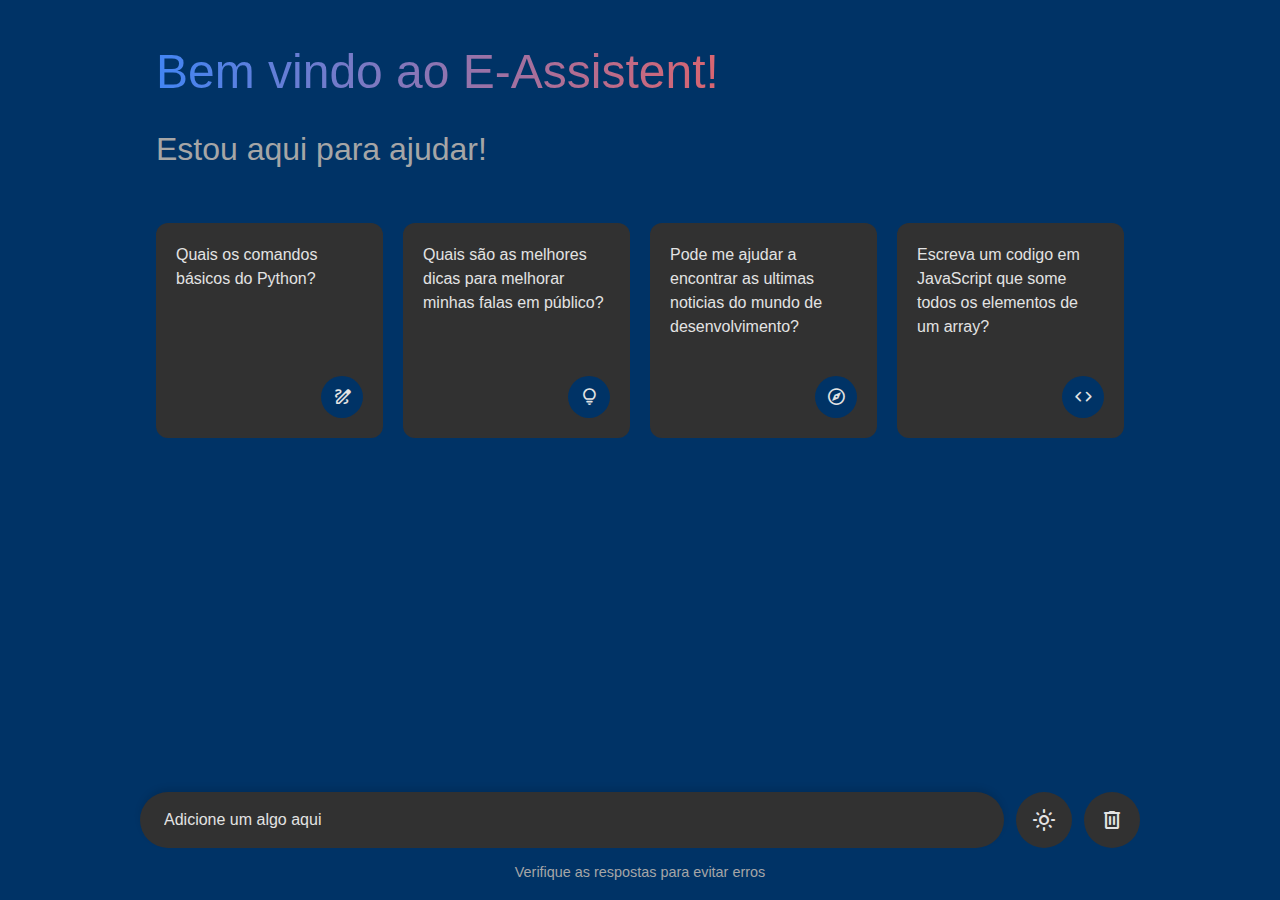
<file: index.html>
<!DOCTYPE html>
<html lang="pt-br">
<head>
    <meta charset="UTF-8">
    <meta name="viewport" content="width=device-width, initial-scale=1.0">
    <title>Chat Bot</title>
    <link rel="stylesheet" href="https://fonts.googleapis.com/css2?family=Material+Symbols+Rounded:opsz,wght,FILL,GRAD@24,400,0,0" />
    <link rel="stylesheet" href="style.css">
</head>
<body>
    <header class="header">
        <h2 class="title">Bem vindo ao E-Assistent!</h2>
        <h4 class="subtitle">Como posso te ajudar hoje?</h4>

        <ul class="suggestion-list">
            <li class="suggestion">
                <h4 class="text">Quais os comandos básicos do Python?</h4>
                <span class="icon material-symbols-rounded">draw</span>
            </li>
            <li class="suggestion">
                <h4 class="text">Quais são as melhores dicas para melhorar minhas falas em público?</h4>
                <span class="icon material-symbols-rounded">lightbulb</span>
            </li>
            <li class="suggestion">
                <h4 class="text">Pode me ajudar a encontrar as ultimas noticias do mundo de desenvolvimento?</h4>
                <span class="icon material-symbols-rounded">explore</span>
                
            </li>
            <li class="suggestion">
                <h4 class="text">Escreva um codigo em JavaScript que some todos os elementos de um array?</h4>
                <span class="icon material-symbols-rounded">code</span>
            </li>
        </ul>
    </header>

    <div class="chat-list"></div>

    <div class="typing-area">
        <form action="#" class="typing-form">
            <div class="input-wrapper">
                <input type="text" placeholder="Adicione um algo aqui" class="typing-input" required>
                <button class="icon material-symbols-rounded">send</button>
            </div>
            <div class="action-buttons">
                <span id="toggle-theme-button" class="icon material-symbols-rounded">light_mode</span>
                <span id="delete-chat-button" class="icon material-symbols-rounded">delete</span>
            </div>
        </form>
        <p class="disclaimer-text">
            Verifique as respostas para evitar erros
        </p>
    </div>

    <script src="script.js"></script>
</body>
</html>
</file>
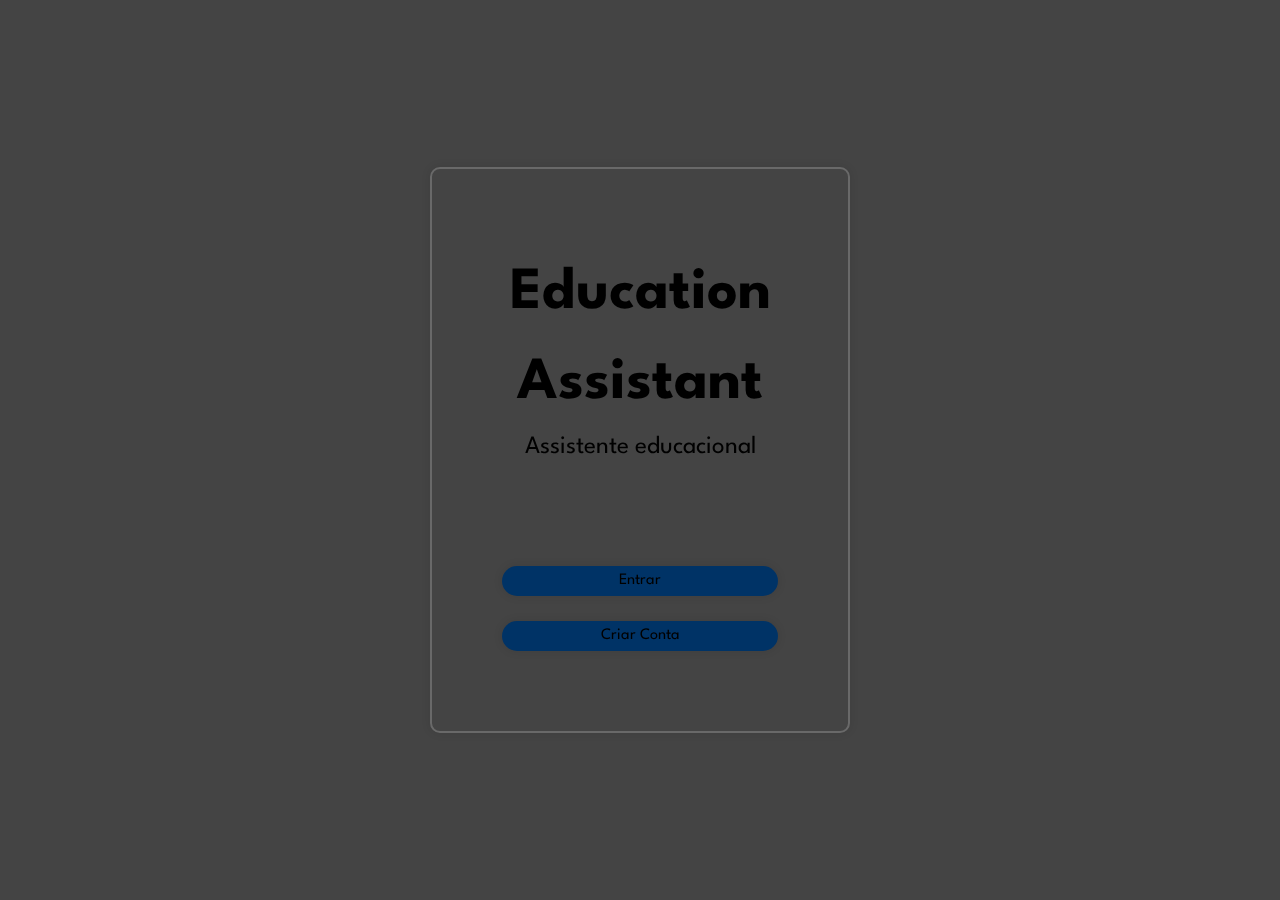
<file: index1.html>
<!DOCTYPE html>
<html lang="en">
<head>
    <meta charset="UTF-8">
    <meta name="viewport" content="width=device-width, initial-scale=1.0">
    <title>E-Assistent</title>
    <link rel="stylesheet" href="style.css">
    <style>
    @import url("https://fonts.googleapis.com/css2?family=League+Spartan:wght@100..900&family=Poppins:wght@400;500;600&display=swap");

    * {
        margin: 0;
        padding: 0;
        box-sizing: border-box;
        font-family: "League spartan", sans-serif;
    }

    body {
        display: flex;
        justify-content: center;
        align-items: center;
        min-height: 100vh;
        background: #444;
        background-size: cover;
        background-position: center;
    }

    .welcome {
        width: 420px;
        background: transparent;
        border: 2px solid rgba(255, 255, 255, .2);
        backdrop-filter: blur(20px);
        box-shadow: 0 0 10px rgba(0, 0, 0, .1);
        color: black;
        border-radius: 10px;
        padding: 80px 70px;
    }

    .welcome h1 {
        font-size: 60px;
        text-align: center;
    }

    .welcome p {
        font-size: 25px;
        text-align: center;
    }

    .welcome .btn {
        width: 100%;
        height: 30px;
        background: #003366;
        border: none;
        outline: none;
        border-radius: 40px;
        box-shadow: 0 0 10px rgba(0, 0, 0, .1);
        cursor: pointer;
        font-size: 16px;
        margin-top: 100px;
    }

    .welcome .btn2 {
        width: 100%;
        height: 30px;
        background: #003366;
        border: none;
        outline: none;
        border-radius: 40px;
        box-shadow: 0 0 10px rgba(0, 0, 0, .1);
        cursor: pointer;
        font-size: 16px;
        margin-top: 25px;
    }

    .welcome .btn:hover {
        background: transparent;
    }
    </style>
</head>
<body>
    
    <div class="welcome">
        <h1>Education Assistant</h1>
        <p>Assistente educacional</p>

        <div>
            <button type="button" class="btn" id="enter-button">Entrar</button>
            <button type="submit" class="btn2">Criar Conta</button>
        </div>
    </div>

    <script>
        const enterButton = document.getElementById('enter-button');

        enterButton.addEventListener('click', () => {
            // Abre uma nova aba para a página de reconhecimento facial
            window.open('camera.html', '_blank');
        });
    </script>
</body>
</html>
</file>
<file: style.css>
@import url('https://fonts.googleapis.com/css2?family=Poppins:wght@400;500;600&display=swap');

* {
    margin: 0;
    padding: 0;
    box-sizing: border-box;
    font-family: "Spartan", sans-serif;
    line-height: 1.5;
    transition: background-color 0.2s ease, color 0.2s ease; 
}

:root {
    /* Modo Escuro */
    --text-color: #E3E3E3;
    --subheading-color: #A6A6A6;
    --placeholder-color: #A6A6A6;
    --primary-color: #003366;
    --secondary-color: #313131;
    --secondary-hover-color: #444;
    --loading-color: #a4dafa;
}

.light-mode {
    /* Modo Claro */
    --text-color: #0c0c0c;
    --subheading-color: #828282;
    --placeholder-color: #6C6C6C;
    --primary-color: #a4dafa;
    --secondary-color: #E9EEF6;
    --secondary-hover-color: #DBE1EA;
    --loading-color: #475aff;
}

body {
    background-color: var(--primary-color);
}

.message-content .text strong {
    font-weight: bold;
}

.message-content .text em {
    font-style: italic;
}

.message-content .text code {
    font-family: 'Courier New', Courier, monospace;
    background-color: #f4f4f4;
    padding: 2px 4px;
    border-radius: 4px;
}

.chat-list .message .text {
    white-space: pre-wrap; /* Para manter quebras de linha do markdown */
    word-wrap: break-word;
    color: var(--text-color);
}

.header, .typing-area {
    color: var(--text-color);
}

.header, .chat-list .message, .typing-form {
    max-width: 1000px;
    margin: 0 auto;
}

.header {
    margin-top: 3vh;
    padding: 1rem;
    /* display: none; */
}

body.hide-header .header {
    display: none;
    margin-top: 0;
}

.header :where(.title, .subtitle) {
    font-weight: 500;
    line-height: 3.6rem;
}

.header .title {
    font-size: 3rem;
    width: fit-content;
    background-clip: text;
    background: linear-gradient(to right, #4285f4, #d96570);
    -webkit-background-clip: text;
    -webkit-text-fill-color: transparent;
}

.header .subtitle {
    margin-top: 20px;
    font-size: 2rem;
    color: var(--subheading-color);
}

.suggestion-list {
    margin-top: 5vh;
    list-style: none;
    display: flex;
    gap: 1.25rem;
    overflow-x: auto;
    scrollbar-width: none;
}

.suggestion-list::-webkit-scrollbar {
    display: none;
}

.suggestion-list .suggestion {
    padding: 1.25rem;
    cursor: pointer;
    width: 227px;
    flex-shrink: 0;
    display: flex;
    flex-direction: column;
    align-items: flex-end;
    justify-content: space-between;
    border-radius: 0.75rem;
    background: var(--secondary-color);
}

.suggestion-list .suggestion:hover {
    background: var(--secondary-hover-color);
}

.suggestion-list .suggestion .text {
    font-weight: 400;
}

.suggestion-list .suggestion .icon {
    height: 42px;
    width: 42px;
    font-size: 1.3rem;
    margin-top: 2.3rem;
    display: flex;
    align-items: center;
    justify-content: center;
    border-radius: 50%;
    background: var(--primary-color);
}
.chat-list {
    padding: 2rem 1rem 12rem;
    max-height: calc(100vh - 100px);
    overflow-y: auto;
    scrollbar-color: #999 transparent;
}

.chat-list .message.incoming {
    margin-top: 1.5rem;
}

.chat-list .message .message-content {
    display: flex;
    gap: 1.5rem;
    width: 100%;
    align-items: center;
}

.chat-list .message .avatar {
    width: 40px;
    height: 40px;
    object-fit: cover;
    border-radius: 50%;
    align-self: flex-start;
}

.chat-list .message.loading .avatar {
    animation: rotate 3s linear infinite;
}

@keyframes rotate {
    100% {
        transform: rotate(360deg);
    }
}

.chat-list .message .text {
    color: var(--text-color);
    background-color: var(--secondary-color);
    border: 1px solid var(--secondary-color);
    border-radius: 10px;
    padding: 10px;
    max-width: 75%;
    word-wrap: break-word;
    margin-bottom: 10px;
    box-shadow: 0px 2px 4px black;
}

.chat-list .message .text.error {
    color: #e55865;
}

.chat-list .message.loading .text {
    display: none;
}

.chat-list .message .icon{
    height: 35px;
    width: 35px;
    display: flex;
    cursor: pointer;
    font-size: 1.25rem;
    margin-left: 3.5rem;
    align-items: center;
    border-radius: 50%;
    justify-content: center;
    color: var(--text-color);
    visibility: hidden;
}

.chat-list .message:not(.loading):hover .icon:not(.hide) {
    visibility: visible;
}

.chat-list .message .icon:hover {
    background: var(--secondary-hover-color);
}

.chat-list .loading-indicator {
    display: none;
    width: 100%;
    gap: 0.8rem;
    flex-direction: column;
}

.chat-list .message.loading .loading-indicator {
    display: flex;
}

.chat-list .loading-indicator .loading-bar {
    height: 11px;
    width: 100%;
    border-radius: 0.14rem;
    background: linear-gradient(to right, var(--loading-color) , var(--primary-color), var(--loading-color));
    animation: animate 2.5s linear infinite;

}

.chat-list .loading-indicator .loading-bar:last-child {
    width: 70%;
}
@keyframes animate {
    0% {
        background-position: -800px 0;
    }

    100% {
        background-position: 800px 0 ;
    }
}

.typing-input {
    resize: none; /* Impede o redimensionamento manual */
    overflow-y: hidden; /* Oculta o scroll inicialmente */
    min-height: 56px; /* Altura mínima */
    max-height: 150px; /* Altura máxima */
    width: 100%; /* Largura total */
    font-size: 1rem;
    padding: 10px;
    border-radius: 10px;
    background: var(--secondary-color);
    color: var(--text-color);
    outline: none;
    border: none;
    position: absolute; /* Para que possa crescer para cima */
    bottom: 0; /* Alinha a caixa com a parte inferior */
    box-shadow: 0px -4px 6px rgba(0, 0, 0, 0.1); /* Opcional: sombra para destacar */
}

.typing-area {
    position: fixed;
    width: 100%;
    bottom: 0;
    padding: 1rem;
    background: var(--primary-color);
    align-items: center;
}

.typing-area :where(.typing-form, .action-buttons) {
    display: flex;
    gap: 0.75rem;
}

.typing-area .input-wrapper {
    height: 56px;
    width: 100%;
    display: flex;
    position: relative;
}

.typing-area .typing-input {
    width: 100%;
    height: 100%;
    border: none;
    outline: none;
    font-size: 1rem;
    color: var(--text-color);
    border-radius: 6.2rem;
    padding: 1.1rem 4rem 1.1rem 1.5rem;
    background: var(--secondary-color);
}

.typing-area .typing-input:focus {
    background: var(--secondary-hover-color);
}

.typing-area .typing-input::placeholder {
    color: var(--text-color);
}

.typing-area .icon {
    height: 56px;
    width: 56px;
    cursor: pointer;
    display: flex;
    align-items: center;
    justify-content: center;
    border-radius: 50%;
    background: var(--secondary-color);
    box-sizing: border-box;
    scrollbar-width: none;
}

.typing-area .icon::-webkit-scrollbar {
    display: none;
}

.typing-area .icon:hover {
    background: var(--secondary-hover-color);
}
.typing-area .input-wrapper .icon {
    position: absolute;
    right: 0;
    outline: none;
    border: none;
    background: none;
    color: var(--text-color);
    transform: scale(0);
    transition: transforme 0.7s ease;
}

.typing-area .input-wrapper .typing-input:valid ~ .icon {
    transform: scale(1);
}

.typing-area .disclaimer-text {
    font-size: 0.90rem;
    margin-top: 0.90rem;
    text-align: center;
    color: var(--placeholder-color);
}

.menu-bar {
    display: flex;
    align-items: center;
    padding: 10px 20px;
}

.menu-toggle {
    position: fixed;
    top: 10px;
    left: 20px;
    background-color: var(--secondary-color);
    color: #ecf0f1;
    padding: 10px;
    border-radius: 5px;
    cursor: pointer;
    z-index: 1100;
    display: flex;
    align-items: center;
    margin-top: 15px;
}

.menu-toggle .icon {
    font-size: 24px;
    color: currentColor; /* Cor herdada do tema */
    transition: color 0.3s ease; /* Transição suave ao trocar o tema */
}

body.light-mode {
    --menu-icon-color: #0c0c0c; /* Cor preta no tema claro */
}

body:not(.light-mode) {
    --menu-icon-color: #ecf0f1; /* Cor branca no tema escuro */
}

.menu-toggle .icon {
    color: var(--menu-icon-color);
}

/* Barra lateral escondida inicialmente */
.sidebar {
    position: fixed;
    top: 0;
    left: -400px; /* Escondida fora da tela */
    width: 400px;
    height: 100%;
    background-color: var(--secondary-hover-color);
    color: #ecf0f1;
    display: flex;
    flex-direction: column;
    padding: 20px;
    box-shadow: 2px 0px 5px rgba(0, 0, 0, 0.1);
    z-index: 1000;
    transition: left 0.3s ease-in-out;
}

.sidebar.active {
    left: 0; /* Mostra a barra lateral */
}

.sidebar .user-info {
    text-align: center;
    margin-bottom: 20px;
}

.user-avatar {
    width: 80px;
    height: 80px;
    border-radius: 50%;
    margin-bottom: 10px;
}

.user-name {
    font-size: 18px;
    margin: 10px 0;
    color: var(--text-color);
}

.user-email {
    font-size: 14px;
    color: var(--text-color);
}

.menu {
    list-style: none;
    padding: 0;
    margin: 0;
}

.menu-item {
    text-decoration: none;
    color: var(--text-color);
    padding: 10px;
    display: block;
    border-radius: 5px;
    transition: background-color 0.3s;
}

.menu-item:hover {
    background-color: var(--secondary-color);
}

@media (max-width: 768px) {
    .header :is(.title, .subtitle) {
        font-size: 2rem;
        line-height: 2,6rem;
    }

    .header .subtitle {
        font-size: 1.7rem;
    }

    .chat-list .message .avatar {
        width: 37px;
        height: 37px;
    }

    .typing-area :where(.typing-form, .actions-button) {
        gap: 0.4rem;
    }

    .typing-form .input-wrapper {
        height: 50px;
    }

    .typing-form .typing-input {
        padding: 1.1rem 3.5rem 1.1rem 1.2rem;
    }

    .typing-area .icon {
        height: 50px;
        width: 50px;
    }

    .typing-area .disclaimer-text {
        font-size: 0.75rem;
        margin-top: 0.5rem;
    }
}
</file>
